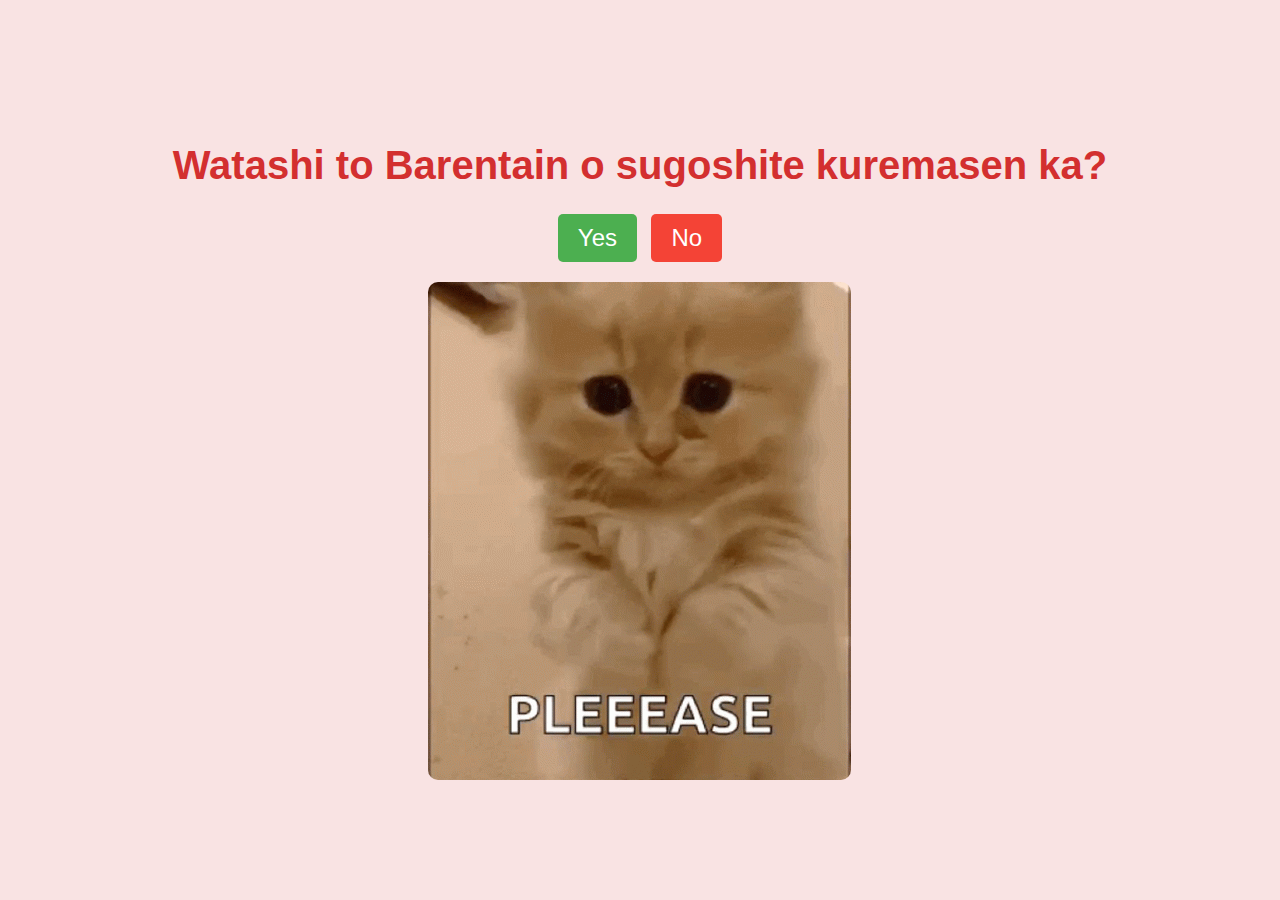
<file: index.html>
<!DOCTYPE html>
<html lang="en">
<head>
    <meta charset="UTF-8">
    <meta name="viewport" content="width=device-width, initial-scale=1.0">
    <title>Shabrina no tame ni</title>
    <link rel="stylesheet" href="styles.css">
</head>
<body>
    <div class="container">
        <h1>Watashi to Barentain o sugoshite kuremasen ka?</h1>
        <div class="buttons">
            <button class="yes-button" onclick="handleYesClick()">Yes</button>
            <button class="no-button" onclick="handleNoClick()">No</button>
        </div>
        <div class="gif_container">
            <img src="cat.gif" alt="Cute GIF">
        </div>
    </div>
    <script src="script.js"></script>
</body>
</html>
</file>
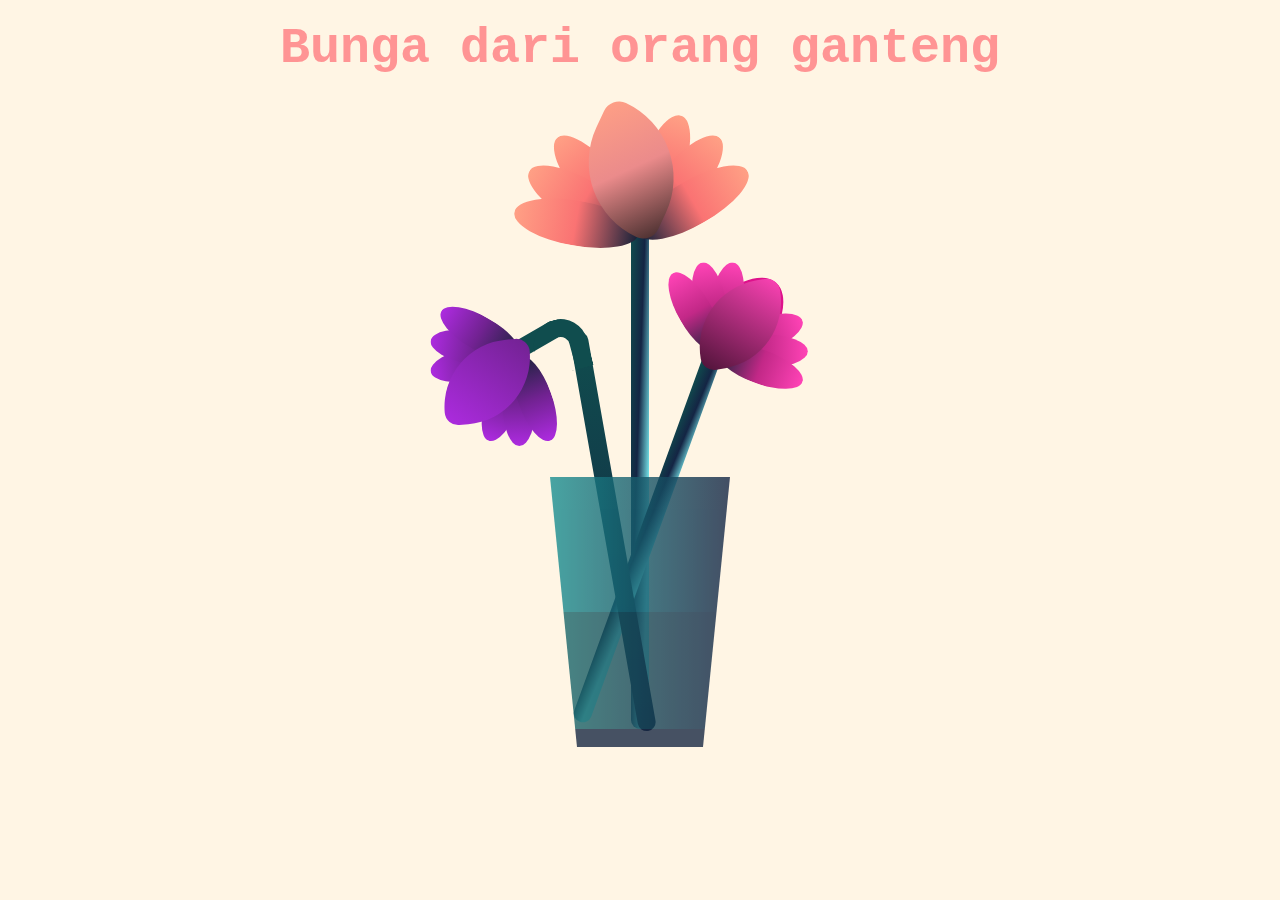
<file: yes_page.html>
<!DOCTYPE html>
<html lang="en">
  <head>
    <meta charset="UTF-8" />
    <meta name="viewport" content="width=device-width, initial-scale=1.0" />
    <title>Document</title>
    <link rel="stylesheet" href="flower.css" />
  </head>
  <body>
    <div id="thankyou"><b>Bunga dari orang ganteng</b></div>
    <div class="flower">
      <div class="f-wrapper">
        <div class="flower__line"></div>
        <div class="f">
          <div class="flower__leaf flower__leaf--1"></div>
          <div class="flower__leaf flower__leaf--2"></div>
          <div class="flower__leaf flower__leaf--3"></div>
          <div class="flower__leaf flower__leaf--4"></div>
          <div class="flower__leaf flower__leaf--5"></div>
          <div class="flower__leaf flower__leaf--6"></div>
          <div class="flower__leaf flower__leaf--7"></div>
          <div
            class="flower__leaf flower__leaf--8 flower__fall-down--yellow"
          ></div>
        </div>
      </div>

      <div class="f-wrapper f-wrapper--2">
        <div class="flower__line"></div>
        <div class="f">
          <div class="flower__leaf flower__leaf--1"></div>
          <div class="flower__leaf flower__leaf--2"></div>
          <div class="flower__leaf flower__leaf--3"></div>
          <div class="flower__leaf flower__leaf--4"></div>
          <div class="flower__leaf flower__leaf--5"></div>
          <div class="flower__leaf flower__leaf--6"></div>
          <div class="flower__leaf flower__leaf--7"></div>
          <div
            class="flower__leaf flower__leaf--8 flower__fall-down--pink"
          ></div>
        </div>
      </div>

      <div class="f-wrapper f-wrapper--3">
        <div class="flower__line"></div>
        <div class="f">
          <div class="flower__leaf flower__leaf--1"></div>
          <div class="flower__leaf flower__leaf--2"></div>
          <div class="flower__leaf flower__leaf--3"></div>
          <div class="flower__leaf flower__leaf--4"></div>
          <div class="flower__leaf flower__leaf--5"></div>
          <div class="flower__leaf flower__leaf--6"></div>
          <div class="flower__leaf flower__leaf--7"></div>
          <div
            class="flower__leaf flower__leaf--8 flower__fall-down--purple"
          ></div>
        </div>
      </div>
      <div class="flower__glass"></div>
    </div>
  </body>
</html>
</file>
<file: styles.css>
body {
    display: flex;
    justify-content: center;
    align-items: center;
    height: 100vh;
    margin: 0;
    background-color: #f9e3e3;
    font-family: 'Arial', sans-serif;
    flex-direction: column;
  }
  
  .container {
    text-align: center;
  }
  
  h1 {
    font-size: 2.5em;
    color: #d32f2f;
  }
  
  .buttons {
    margin-top: 20px;
  }
  
  .yes-button {
    font-size: 1.5em;
    padding: 10px 20px;
    margin-right: 10px;
    background-color: #4caf50;
    color: white;
    border: none;
    border-radius: 5px;
    cursor: pointer;
  }
  
  .no-button {
    font-size: 1.5em;
    padding: 10px 20px;
    background-color: #f44336;
    color: white;
    border: none;
    border-radius: 5px;
    cursor: pointer;
  }
  
  .gif_container img {
    max-width: 60%;
    height: auto;
    border-radius: 10px;
    margin-top: 20px;
  }
</file>
<file: flower.css>
*,
*::after,
*::before{
    padding: 0;
    margin: 0;
    box-sizing: border-box;
}

:root{
    --color-bg: linear-gradient(to top,#010329,#000005);
    --color-glass:linear-gradient(to left,#142544,#1a9092);
    --color-water:linear-gradient(to left,#142544,#1b6d6e);
}

body{
    background-color: #FFF5E4;
    min-height: 100vh;
    display: flex;
    flex-direction: column; /* Change the direction to column */
    align-items: center;
    justify-content: flex-start; /* Align items to the start of the container */
    overflow: hidden;
	color: #FF9494;
	font-family: courier;
}

#thankyou {
    width: 100%; /* Ensure it spans the full width */
    text-align: center; /* Keep the text centered */
    margin-top: 20px; /* Add some space at the top */
    z-index: 1000; /* Ensure it's above other elements if needed */
    position: relative; /* Adjust based on layout needs */
	margin-bottom: 400px;
	font-size: 50px;
}

.flower{
    position: relative;
}

.flower__glass{
    width:20vmin;
    height: 30vmin;
    background-image: var(--color-glass);
    clip-path: polygon(0 0, 100% 0, 85% 100%, 15% 100%);
    opacity: .8;
    position: relative;
}

.flower__glass::after{
    content: '';
    position: absolute;
    bottom: 0;
    left: 0;
    background-color: #182843;
    width: 100%;
    height: 2vmin;
}

.flower__glass::before{
    content: '';
    position: absolute;
    bottom: 0;
    left: 0;
    background-image: var(--color-water);
    width: 100%;
    height: 15vmin;
}

.f-wrapper{
    position: absolute;
    left: 45%;
    bottom: 2vmin;
}

.f-wrapper--2{
    left: 50%;
    bottom: 5%;
    transform-origin: 10% left;
    transform: rotate(20deg);
}

.f-wrapper--3{
    left: 30%;
    bottom: 5%;
    transform-origin: 10% left;
    transform: rotate(-10deg);
}

.f-wrapper--3 .flower__line{
    height: 45vmin;
    position: relative;
}

.f-wrapper--3 .flower__line::after{
    content: '';
    position: absolute;
    left:0;
    top: 0;
    width: 6vmin;
    height: 6vmin;
    transform: translate(-69%,-30%) rotate(-5deg);
    border-radius:10vmin 10vmin 0 0;
    border: 2vmin solid  #104d4e;
    border-bottom: transparent;
    border-left: transparent;
}

.f-wrapper--3 .flower__line::before{
    content: '';
    position: absolute;
    left:-40%;
    top: -1%;
    width: 6vmin;
    height: 2vmin;
    transform-origin: right;
    transform: translate(-100%,-80%) rotate(-20deg);
    background-color: #104d4e;
    border-radius: 2vmin;
}

.f-wrapper--3 .flower__line{
    background-image: linear-gradient(to top,#142544,#104d4e);
}


.f-wrapper--2 .flower__line{
    height: 45vmin;
}

.f-wrapper--2 .f{
    transform: translateX(-50%) rotate(20deg);
}

.f-wrapper--3 .f{
    transform: translate(-350%,-50%) rotate(-120deg);
}

.f-wrapper--2 .flower__leaf:not(:first-child){
    width: 3.8vmin;
    height: 10vmin;
    background-image: linear-gradient(to bottom, #ff43b6 ,#c22887, #1a233a 99%);
}

.f-wrapper--3 .flower__leaf:not(:first-child){
    width: 3.8vmin;
    height: 10vmin;
    background-image: linear-gradient(to bottom, #ad2be0 ,#712291, #1a233a 99%);
}

.f-wrapper--3 .flower__leaf--1{
    width: 8vmin;
    height: 10vmin;
    bottom: 2vmin;
    background-color: #ad2be0;
}

.f-wrapper--2 .flower__leaf--1{
    width: 8vmin;
    height: 10vmin;
    bottom: 2vmin;
    background-color: #de118b;
}

.f-wrapper--2 .f .flower__leaf--8{
    width: 10vmin;
    height: 9vmin;
    bottom: 3vmin;
    left: -30%;
    transform: rotate(-50deg);
    background-image: linear-gradient(to left bottom, #ff43b6 ,#4d1337);;
}

.f-wrapper--3 .f .flower__leaf--8{
    width: 10vmin;
    height: 9vmin;
    left: -10% !important;
    background-image: linear-gradient(to left bottom, #ad2be0 ,#712291);;
}

.flower__line{
    width: 2vmin;
    height: 56vmin;
    background-image: linear-gradient(to left top,#82fdff 20%,#142544,#104d4e);
    border-radius: 4vmin;
}

.f{
    position: absolute;
    top: 1vmin;
    left: 50%;
    transform: translateX(-50%) rotate(-10deg);
    width: 2vmin;
    height: 2vmin;
}


.flower__leaf{
    position: absolute;
    left: 50%;
    bottom: 2vmin;
    transform: translateX(-50%);
    width: 5vmin;
    height: 14vmin;
    background-image: linear-gradient(to bottom, #ffa085 ,#fa7373, #1a233a 99%);

    clip-path: ellipse(50% 50% at 50% 50%);
    transform-origin: center bottom;
    animation: open-flower 2s 1s backwards;
}

.flower__leaf--1{
    width: 10vmin;
    height: 12vmin;
    bottom: 3vmin;
    border-radius: 50% 50% 50% 50% / 80% 80% 20% 20%;
    background-color: #e24f5f;
    background-image: none;
    animation: open-flowe--middle  1.4s 1s backwards;
}

.flower__leaf--2{
    transform: translateX(-50%) rotate(-30deg);
}
.flower__leaf--3{
    transform: translateX(-50%) rotate(-50deg);
}
.flower__leaf--4{
    transform: translateX(-50%) rotate(-70deg);
}

.flower__leaf--5{
    transform: translateX(-50%) rotate(30deg);
}

.flower__leaf--6{
    transform: translateX(-50%) rotate(50deg);
}

.flower__leaf--7{
    transform: translateX(-50%) rotate(70deg);
}

.flower__leaf--8{
    width: 13vmin;
    height: 11vmin;
    bottom: 6vmin;
    left: -30%;
    border-radius: none;
    clip-path: none;
    border-radius: 10vmin 2vmin 10vmin 2vmin;
    transform: rotate(-55deg);
    background-image: linear-gradient(to left bottom, #ffa085 ,#eb8b8b,#492f2f 98%);
}

.flower__fall-down--yellow{
    animation: flower-fall-down-yellow  8s 1.2s linear forwards;
}

.flower__fall-down--pink{
    animation: flower-fall-down-pink  5s 1.2s linear forwards;
}

.flower__fall-down--purple{
    bottom: 4vmin;
    animation:flower-fall-down-purple  6s 1.2s linear forwards, flower-falling 6s 7.2s linear infinite;
}


@keyframes open-flower{
        0%{
            transform:  translateX(-50%) rotate(0);
        }
}

@keyframes open-flowe--middle {
    0%{
        opacity: 0;
        transform: translateX(-50%) scale(0);
    }
}

@keyframes flower-fall-down-pink {

    0%{
        transform: rotate(-55deg);
    }

    50%{
        transform: rotateX(-100deg);
    }

    100%{
        transform:translate(2vmin,28vmin);
    }

}

@keyframes flower-fall-down-yellow {

    0%{
        transform: rotate(-55deg);
    }

    50%{
        bottom: 3vmin;
        transform: rotateX(-100deg);
    }

    100%{
        transform:translate(2vmin,70vmin) rotate(150deg);
    }

}

@keyframes flower-fall-down-purple {

    0%{
        transform: rotate(-50deg);
    }

    25%{
        bottom: 1vmin ;
        transform: rotateX(-100deg);
        perspective: 0px;
    }

    50%{
        perspective: 0px;
        transform:translate(-30vmin,2vmin) rotate(90deg);
    }

    75%{
        perspective: 0px;
        transform:translate(-34vmin,-2vmin);
    }

    100%{
        transform-origin: center;
        transform:translate(-34vmin,-2vmin) rotateY(-80deg) rotateX(35deg);
    }

}

@keyframes flower-falling {
    0%,100%{
        transform-origin: center;
        transform:translate(-34vmin,-2vmin) rotateY(-80deg) rotateX(35deg);
    }

    25%{
        transform-origin: center;
        transform:translate(-34.4vmin,-2vmin) rotateY(-84deg) rotateX(35deg);
    }

    50%{
        transform-origin: center;
        transform:translate(-32vmin,-4.2vmin) rotateY(-80deg) rotateX(35deg);
    }

    75%{
        transform-origin: center;
        transform:translate(-36vmin,1.1vmin) rotateY(-80deg) rotateX(35deg);
    }
}
</file>
